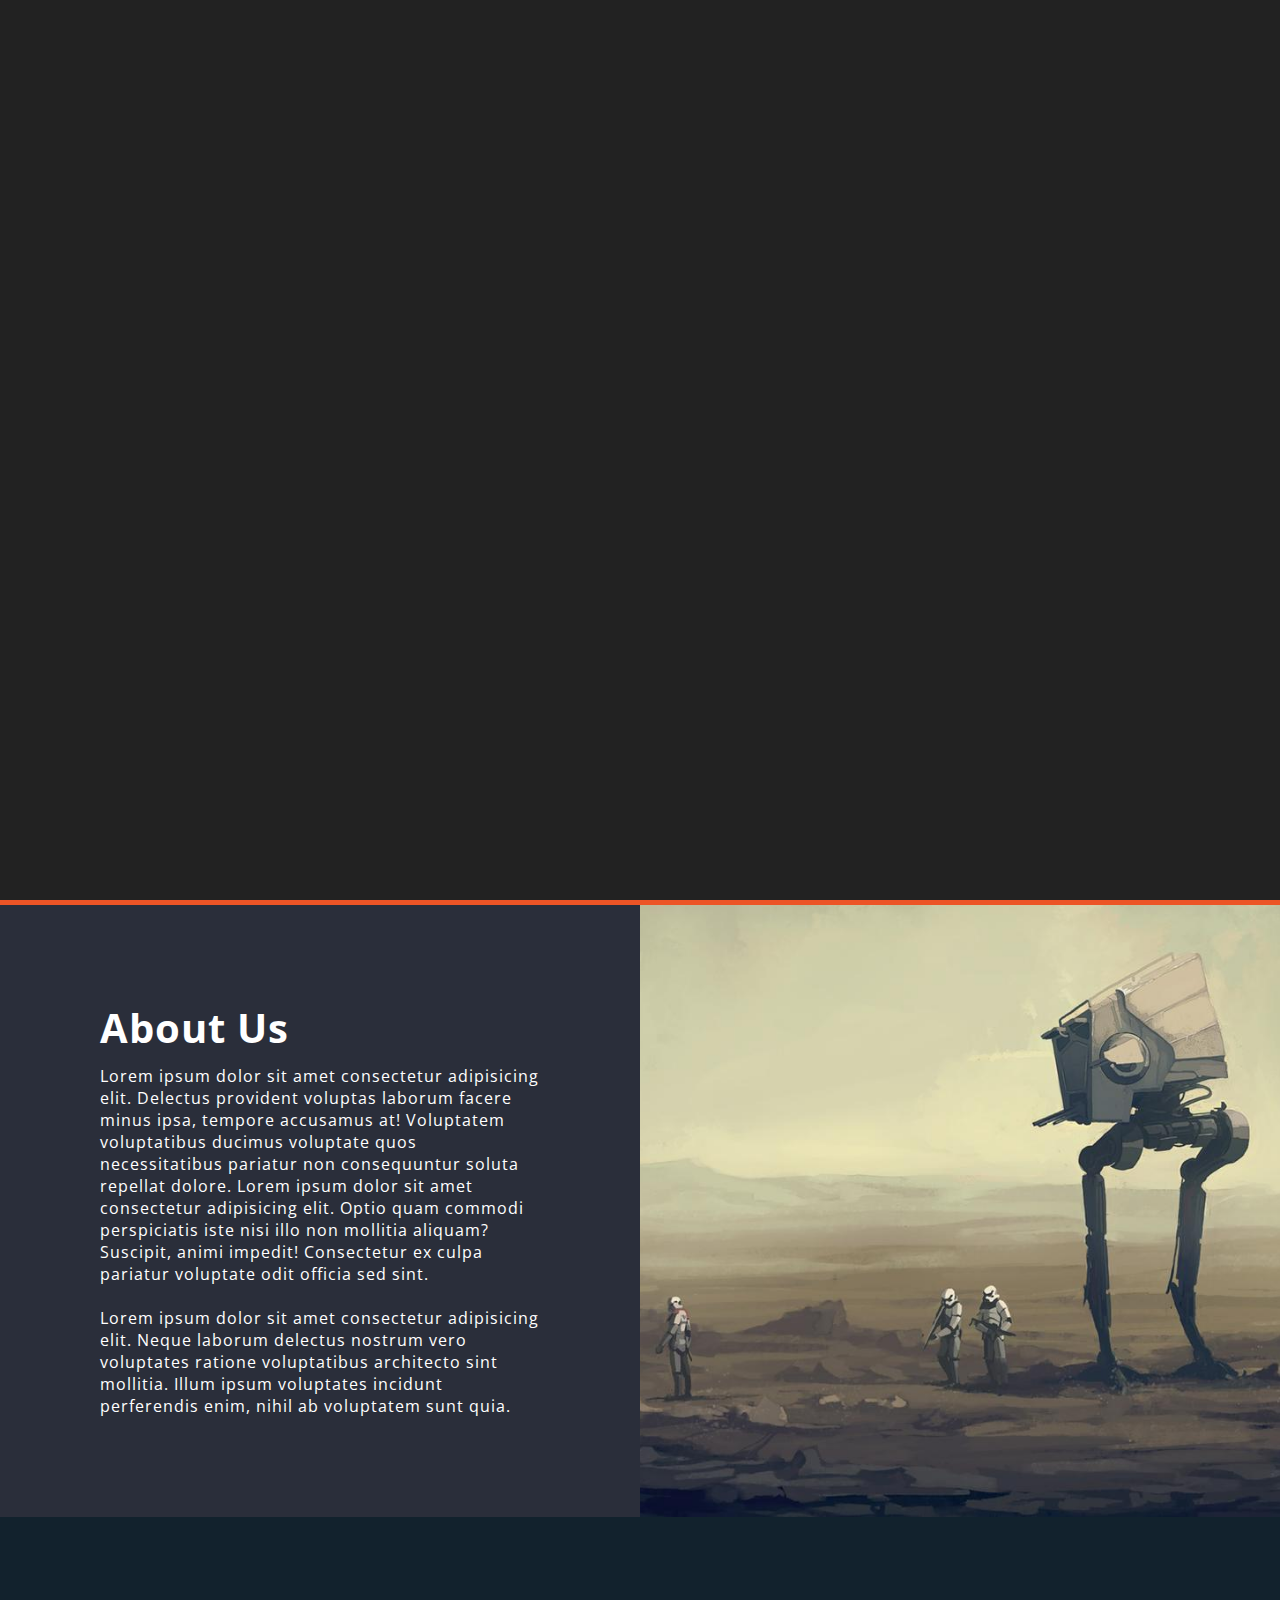
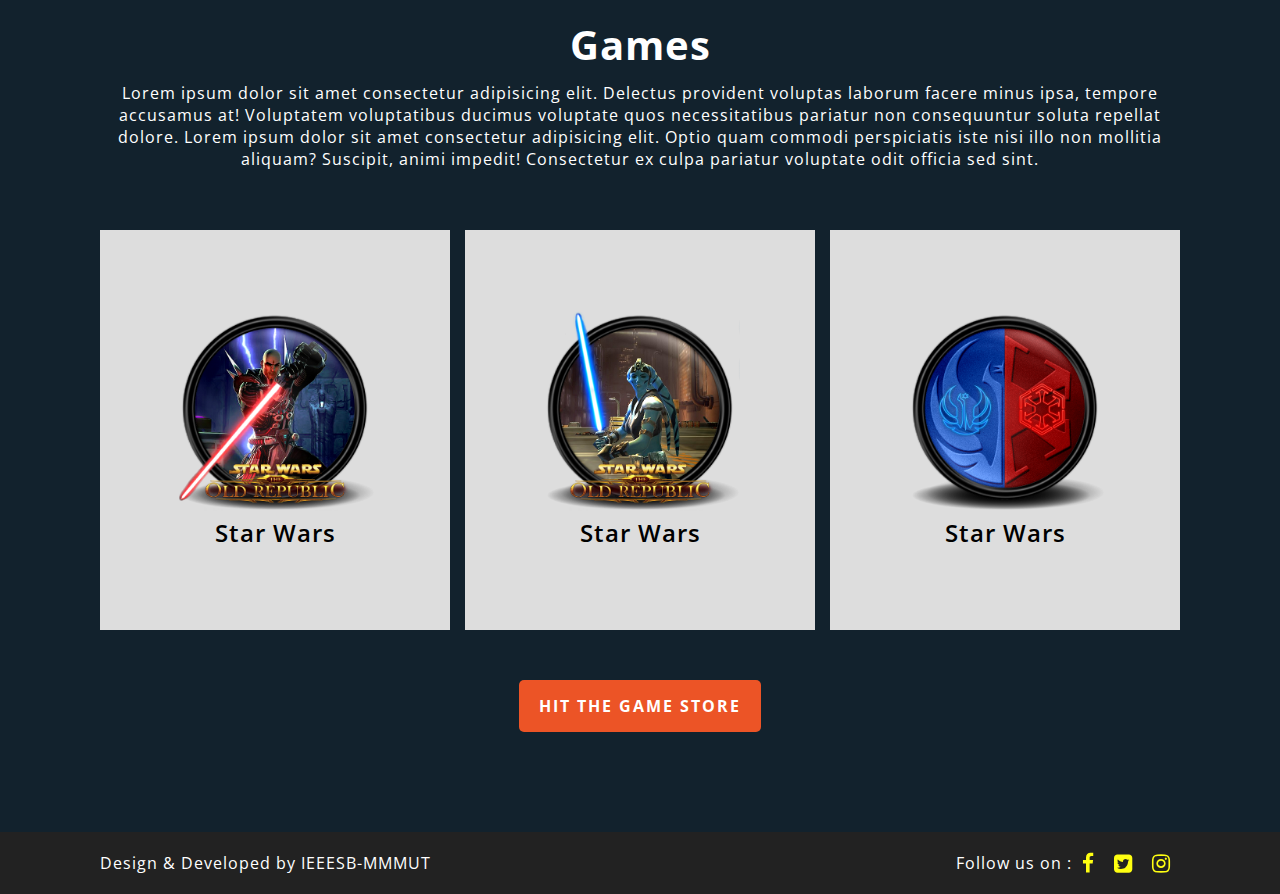
<file: index.html>
<!DOCTYPE html>
<html lang="en">

<head>
    <meta charset="UTF-8">
    <meta name="viewport" content="width=device-width, initial-scale=1.0">
    <title>Gamer Zone</title>
    <link rel="icon" href="./assets/img/favicon.ico" type="image/icon type">
    <link rel="stylesheet" href="./assets/css/style.css">
    <link rel="stylesheet" href="https://stackpath.bootstrapcdn.com/font-awesome/4.7.0/css/font-awesome.min.css"
        integrity="sha384-wvfXpqpZZVQGK6TAh5PVlGOfQNHSoD2xbE+QkPxCAFlNEevoEH3Sl0sibVcOQVnN" crossorigin="anonymous">
    </style>
</head>

<body>
    <!--Header Start-->
    <section class="header">
        <div class="content">
            <div>
                <h2>Gaming Zone</h2>
                <p>
                    Lorem ipsum dolor sit amet, consectetur adipisicing elit. Iste ratione, eius nihil velit tempore
                    quos
                    possimus dolorem consequuntur vero officiis assumenda iusto, nisi quod, fugiat nam nostrum corrupti
                    exercitationem saepe? Lorem ipsum dolor sit amet consectetur adipisicing elit. Doloribus qui, minima
                    voluptatum ratione labore architecto dolor fuga repellendus reiciendis possimus veniam, deleniti
                    perferendis in quam nobis nulla illo quia aut?
                </p>
                <a href="#games">Explore</a>
            </div>
        </div>
        <div class="imgBox">
            <img src="./assets/img/watchdogs.png" alt="">
        </div>
        <ul class="nav" id='nav'>
            <li><a href="#" class="active">Home</a></li>
            <li><a href="#about">About</a></li>
            <li><a href="#">Game Store</a></li>
            <li><a href="#">Contact Us</a></li>
        </ul>
        <ul class="social">
            <li><a href="#">Facebook</a></li>
            <li><a href="#">Instagram</a></li>
            <li><a href="#">Twitter</a></li>
        </ul>
    </section>
    <span class="menuIcon" id='toggle' onclick="menuToggle()"></span>
    <!--Header End-->

    <!--About Start-->
    <section class="about" id="about">
        <div class="content">
            <h2 class="heading">About Us</h2>
            <p class="text">
                Lorem ipsum dolor sit amet consectetur adipisicing elit. Delectus provident voluptas laborum facere
                minus ipsa, tempore accusamus at! Voluptatem voluptatibus ducimus voluptate quos necessitatibus pariatur
                non consequuntur soluta repellat dolore. Lorem ipsum dolor sit amet consectetur adipisicing elit. Optio
                quam commodi perspiciatis iste nisi illo non mollitia aliquam? Suscipit, animi impedit! Consectetur ex
                culpa pariatur voluptate odit officia sed sint. <br><br>
                Lorem ipsum dolor sit amet consectetur adipisicing elit. Neque laborum delectus nostrum vero voluptates
                ratione voluptatibus architecto sint mollitia. Illum ipsum voluptates incidunt perferendis enim, nihil
                ab voluptatem sunt quia.
            </p>
        </div>
        <div class="imgBx"></div>
    </section>
    <!--About End-->

    <!--Games Start-->
    <section class="games" id='games'>
        <h2 class="heading">Games</h2>
        <p class="text">
            Lorem ipsum dolor sit amet consectetur adipisicing elit. Delectus provident voluptas laborum facere
            minus ipsa, tempore accusamus at! Voluptatem voluptatibus ducimus voluptate quos necessitatibus pariatur
            non consequuntur soluta repellat dolore. Lorem ipsum dolor sit amet consectetur adipisicing elit. Optio
            quam commodi perspiciatis iste nisi illo non mollitia aliquam? Suscipit, animi impedit! Consectetur ex
            culpa pariatur voluptate odit officia sed sint.
        </p>
        <div class="container">
            <div class="gameBx">
                <div>
                    <img src="./assets/img/games/swor_1.png" alt="">
                    <h2>Star Wars</h2>
                </div>
            </div>
            <div class="gameBx">
                <div>
                    <img src="./assets/img/games/swor_2.png" alt="">
                    <h2>Star Wars</h2>
                </div>
            </div>
            <div class="gameBx">
                <div>
                    <img src="./assets/img/games/swor_3.png" alt="">
                    <h2>Star Wars</h2>
                </div>
            </div>
        </div>
        <a href="#">Hit the Game Store</a>
    </section>
    <!--About End-->

    <!--Footer Start-->
    <section class="footer">
        <p class="text">Design & Developed by IEEESB-MMMUT</p>
        <ul>
            <p class="text">Follow us on : </p>
            <li><a href="#"><i class="fa fa-lg fa-facebook"></i></a></li>
            <li><a href="#"><i class="fa fa-lg fa-twitter-square"></i></a></li>
            <li><a href="#"><i class="fa fa-lg fa-instagram"></i></a></li>
        </ul>
    </section>
    <!--Footer End-->

    <script src="./assets/js/main.js"></script>
    <script src="./assets/js/cart.js"></script>
</body>

</html>
</file>
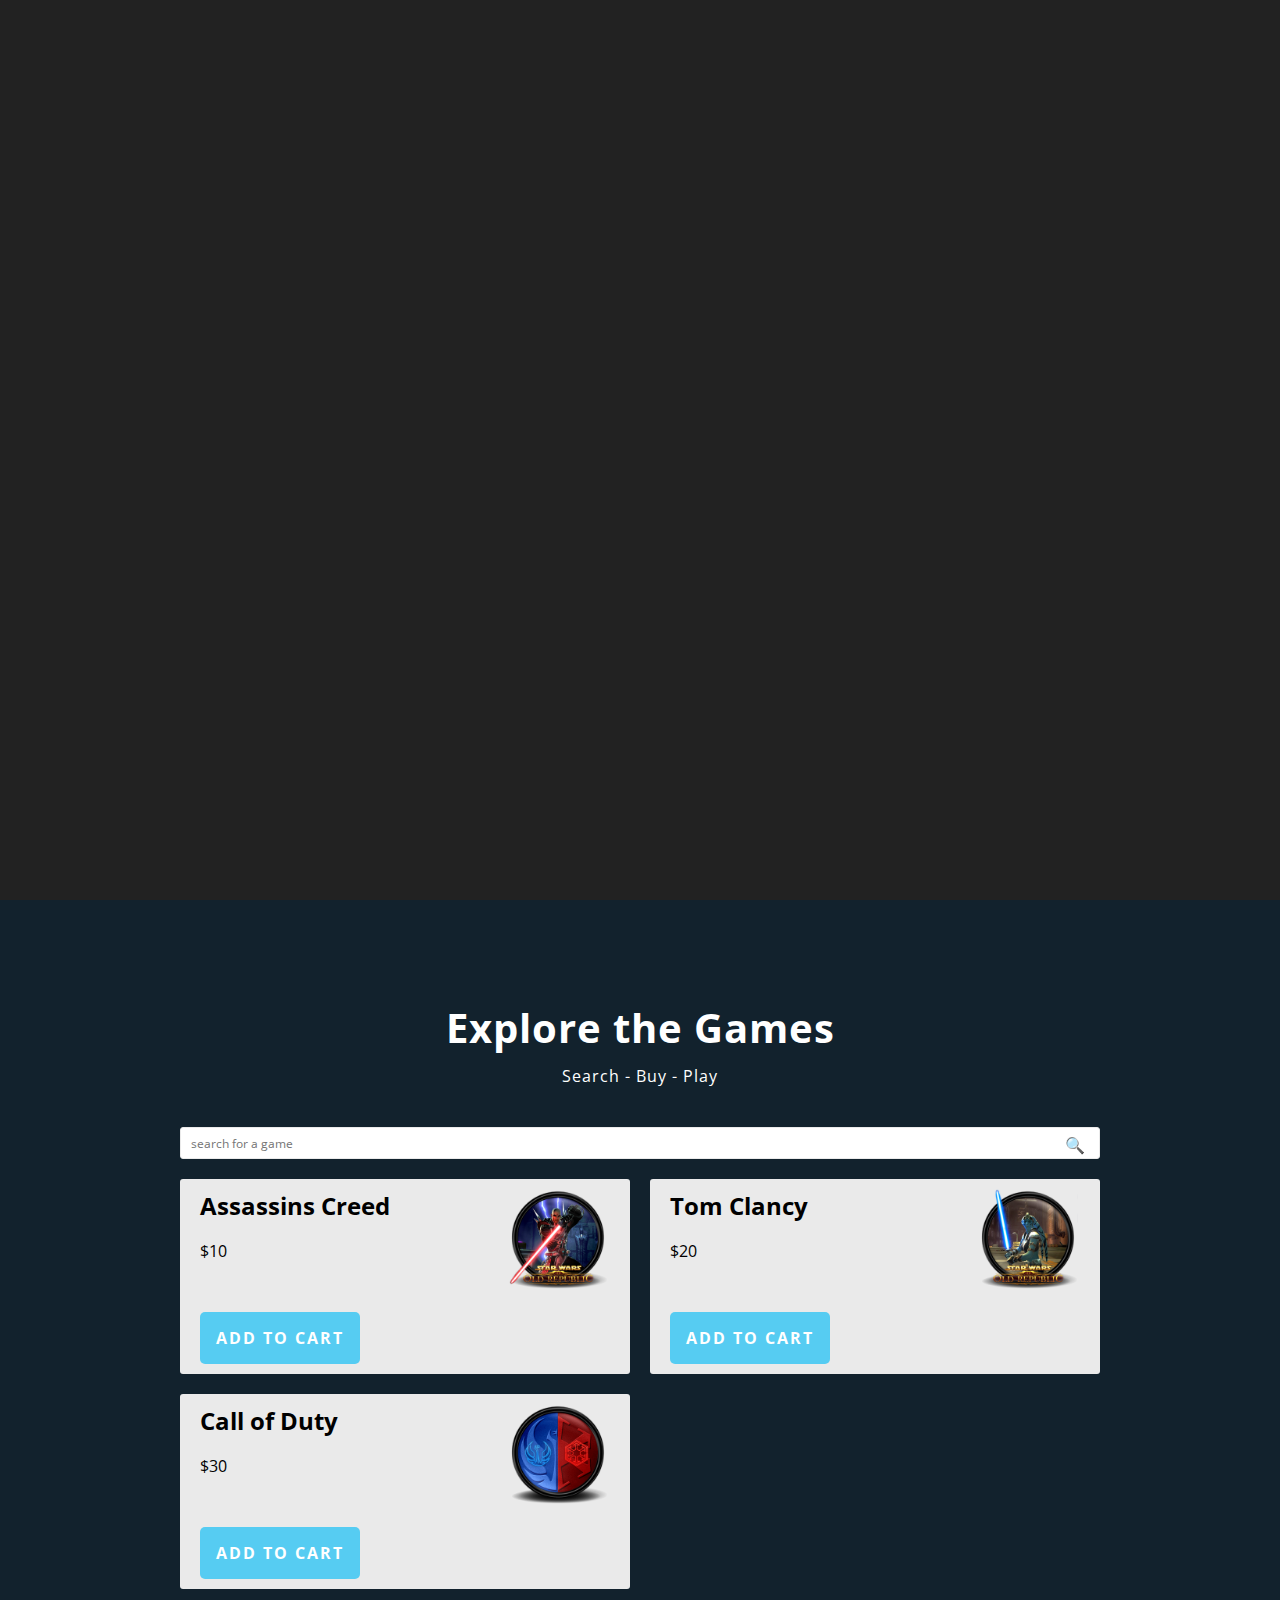
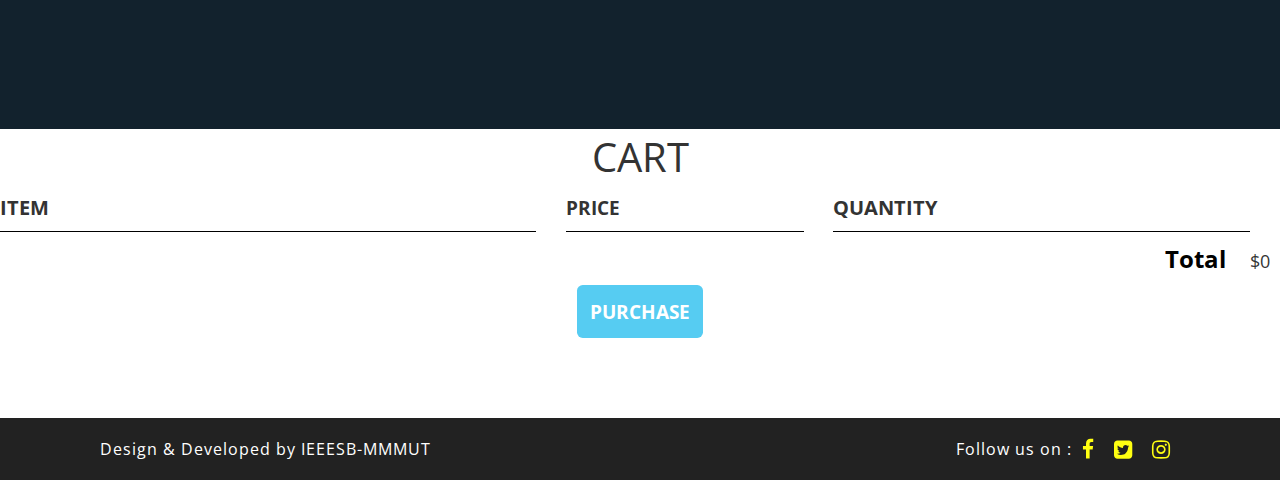
<file: store.html>
<!DOCTYPE html>
<html lang="en">

<head>
    <meta charset="UTF-8">
    <meta name="viewport" content="width=device-width, initial-scale=1.0">
    <title>Gamer Zone | Store</title>
    <link rel="icon" href="./assets/img/favicon.ico" type="image/icon type">
    <link rel="stylesheet" href="./assets/css/style.css">
    <link rel="stylesheet" href="https://stackpath.bootstrapcdn.com/font-awesome/4.7.0/css/font-awesome.min.css"
        integrity="sha384-wvfXpqpZZVQGK6TAh5PVlGOfQNHSoD2xbE+QkPxCAFlNEevoEH3Sl0sibVcOQVnN" crossorigin="anonymous">

    <script src="./assets/js/cart.js" async></script>
    <script src="./assets/js/search.js" async></script>
</head>

<body>
    <!--Header Start-->
    <section class="header">
        <div class="content">
            <div>
                <h2>Gaming Zone</h2>
                <p>
                    Lorem ipsum dolor sit amet, consectetur adipisicing elit. Iste ratione, eius nihil velit tempore
                    quos
                    possimus dolorem consequuntur vero officiis assumenda iusto, nisi quod, fugiat nam nostrum corrupti
                    exercitationem saepe? Lorem ipsum dolor sit amet consectetur adipisicing elit. Doloribus qui, minima
                    voluptatum ratione labore architecto dolor fuga repellendus reiciendis possimus veniam, deleniti
                    perferendis in quam nobis nulla illo quia aut?
                </p>
                <a href="#games">Explore</a>
            </div>
        </div>
        <div class="imgBox">
            <img src="./assets/img/watchdogs.png" alt="">
        </div>
        <ul class="nav" id='nav'>
            <li><a href="./index.html">Home</a></li>
            <li><a href="#about">About</a></li>
            <li><a href="#" class="active">Game Store</a></li>
            <li><a href="#">Contact Us</a></li>
        </ul>
        <ul class="social">
            <li><a href="#">Facebook</a></li>
            <li><a href="#">Instagram</a></li>
            <li><a href="#">Twitter</a></li>
        </ul>
    </section>
    <span class="menuIcon" id='toggle' onclick="menuToggle()"></span>
    <!--Header End-->

    <!--Games Start-->
    <section class="gamesList" id='games'>
        <h2 class="heading">Explore the Games</h2>
        <p class="text">
            Search - Buy - Play
        </p>
        <div class="container">
            <div id="searchWrapper">
                <input type="text" name="searchBar" id="searchBar" placeholder="search for a game" />
            </div>
            <ul id="gamesList"></ul>
        </div>
    </section>
    <!--Game End-->

    <!--Cart Start-->
    <section class="container content-section">
        <h2 class="section-header">CART</h2>
        <div class="cart-row">
            <span class="cart-item cart-header cart-column">ITEM</span>
            <span class="cart-price cart-header cart-column">PRICE</span>
            <span class="cart-quantity cart-header cart-column">QUANTITY</span>
        </div>
        <div class="cart-items">
        </div>
        <div class="cart-total">
            <strong class="cart-total-title">Total</strong>
            <span class="cart-total-price">$0</span>
        </div>
        <button class="btn btn-primary btn-purchase" type="button">PURCHASE</button>
    </section>
    <!--Cart End-->

    <!--Footer Start-->
    <section class="footer">
        <p class="text">Design & Developed by IEEESB-MMMUT</p>
        <ul>
            <p class="text">Follow us on : </p>
            <li><a href="#"><i class="fa fa-lg fa-facebook"></i></a></li>
            <li><a href="#"><i class="fa fa-lg fa-twitter-square"></i></a></li>
            <li><a href="#"><i class="fa fa-lg fa-instagram"></i></a></li>
        </ul>
    </section>
    <!--Footer End-->
    <script src="./assets/js/main.js"></script>
</body>

</html>
</file>
<file: assets/css/style.css>
@import url('https://fonts.googleapis.com/css?family=Open+Sans:300,400,600,700,800&display=swap');

* {
  margin: 0;
  padding: 0;
  box-sizing: border-box;
  font-family: 'Open Sans', sans-serif;
  scroll-behavior: smooth;
}

/* Header */
.header {
  position: relative;
  widows: 100%;
  min-height: 100vh;
  background: #222;
  display: flex;
  justify-content: space-between;
  align-items: center;
}

.header::before {
  content: '';
  position: absolute;
  top: 0;
  left: 0;
  width: 100%;
  height: 100%;
  background: #ec5426;
  clip-path: polygon(60% 0, 100% 0, 100% 100%, 88% 100%);
  animation: fade-in 0.5s ease-in forwards;
  animation-delay: 1.5s;
  opacity: 0;
}
.header .content {
  position: relative;
  padding: 100px 50px 100px 150px;
  box-sizing: border-box;
  animation: right-in 0.5s ease-in forwards;
  animation-delay: 0.5s;
  opacity: 0;
}

.header .content h2 {
  color: #ec5426;
  font-size: 3em;
  font-weight: 800;
}

.header .content p {
  color: #fff;
  font-size: 1.2em;
}

.header .content a {
  position: relative;
  display: inline-block;
  padding: 15px 30px;
  margin-top: 20px;
  border-radius: 5px;
  background: #ec5426;
  color: #fff;
  text-decoration: none;
  text-transform: uppercase;
  font-size: 1em;
  font-weight: 700;
  letter-spacing: 2px;
}

.header .imgBox {
  position: relative;
  padding-right: 150px;
}

.header .imgBox img {
  max-width: 500px;
  filter: drop-shadow(15px 10px 10px #000);
  animation: fade-in 0.5s ease-in forwards;
  animation-delay: 2s;
  opacity: 0;
}

.social {
  position: absolute;
  bottom: 75px;
  left: 150px;
  display: flex;
  animation: left-in 0.5s ease-in forwards;
  animation-delay: 1s;
  opacity: 0;
}

.social li {
  list-style: none;
}

.social li a {
  text-decoration: none;
  color: #999;
  margin-right: 30px;
  font-size: 0.9em;
  transition: ease-in-out 0.4s;
}

.social li a:hover {
  color: #fff;
}

.nav {
  position: absolute;
  top: 75px;
  left: 150px;
  display: flex;
  border-left: 5px solid #ec5426;
  padding-left: 20px;
  animation: left-in 0.5s ease-in forwards;
  animation-delay: 0s;
  opacity: 0;
}

.nav li {
  list-style: none;
}

.nav li a {
  text-decoration: none;
  color: #fff;
  margin-right: 30px;
  font-size: 1.1em;
  text-transform: uppercase;
  font-weight: 700;
  transition: ease-in-out 0.4s;
}

.nav li a.active,
.nav li a:hover {
  color: #ec5426;
}

@keyframes fade-in {
  0% {
    opacity: 0;
  }
  100% {
    opacity: 1;
  }
}

@keyframes left-in {
  0% {
    transform: translateX(-200px);
    opacity: 0;
  }
  100% {
    transform: translateX(0px);
    opacity: 1;
  }
}

@keyframes right-in {
  0% {
    transform: translateX(200px);
    opacity: 0;
  }
  100% {
    transform: translateX(0px);
    opacity: 1;
  }
}

/* About */
.about::before {
  content: '';
  position: absolute;
  width: 100%;
  border-top: 5px solid #ec5426;
}
.about {
  position: relative;
  width: 100%;
  display: flex;
}

.about .content {
  background: #2a2e3a;
  padding: 100px;
  width: 50%;
}

.heading {
  color: #fff;
  font-size: 2.5em;
  font-weight: 700;
  letter-spacing: 1px;
  margin-bottom: 10px;
}

.text {
  color: #fff;
  font-size: 1em;
  letter-spacing: 1px;
}

.about .imgBx {
  background: url(../img/star_wars.jpg);
  width: 50%;
  background-size: cover;
  background-position: center;
}

/* Games */

.games {
  background-color: #12222d;
  padding: 100px;
  text-align: center;
}

.games .container {
  width: 100%;
  display: flex;
  justify-content: space-between;
  align-items: center;
  flex-wrap: wrap;
  margin-top: 60px;
}

.games .container .gameBx {
  position: relative;
  background: #ddd;
  width: 350px;
  height: 400px;
  display: flex;
  justify-content: center;
  align-items: center;
}

.games .container .gameBx img {
  max-width: 200px;
}

.games .container .gameBx h2 {
  font-weight: 600;
  font-size: 1.5em;
  letter-spacing: 1px;
}

.games a {
  position: relative;
  display: inline-block;
  padding: 15px 20px;
  margin-top: 50px;
  border-radius: 5px;
  background: #ec5426;
  color: #fff;
  text-decoration: none;
  text-transform: uppercase;
  font-size: 1em;
  font-weight: 700;
  letter-spacing: 2px;
  transition: 0.5s;
}

.games a:hover {
  background: transparent;
  color: #ec5426;
  border: 2px solid #ec5426;
}

/* Game Store */
.gamesList {
  background-color: #12222d;
  padding: 100px;
  text-align: center;
}
.gamesList .container {
  padding: 40px;
  margin: 0 auto;
  max-width: 1000px;
  text-align: center;
}

#gamesList {
  padding-inline-start: 0;
  margin-top: 20px;
  display: grid;
  grid-template-columns: repeat(auto-fit, minmax(320px, 1fr));
  grid-gap: 20px;
}

.game {
  list-style-type: none;
  background-color: #eaeaea;
  border-radius: 3px;
  padding: 10px 20px;
  display: grid;
  grid-template-columns: 3fr 1fr;
  grid-template-areas:
    'name image'
    'price image'
    'addBtn image';
  text-align: left;
}

.game h2 {
  grid-area: name;
  margin-bottom: 0px;
}

.game p {
  grid-area: price;
  margin: 0;
  margin-top: 18px;
}

.game img {
  max-height: 100px;
  grid-area: image;
}

.game button {
  grid-area: addBtn;
  position: relative;
  display: inline-block;
  width: 160px;
  padding: 15px;
  margin-top: 50px;
  border-radius: 5px;
  background: #56ccf2;
  color: #fff;
  text-decoration: none;
  text-transform: uppercase;
  font-size: 1em;
  font-weight: 700;
  letter-spacing: 2px;
  transition: 0.5s;
}

#searchBar {
  width: 100%;
  height: 32px;
  border-radius: 3px;
  border: 1px solid #eaeaea;
  padding: 5px 10px;
  font-size: 12px;
}

#searchWrapper {
  position: relative;
}

#searchWrapper::after {
  content: '🔍';
  position: absolute;
  top: 7px;
  right: 15px;
}

.btn {
  text-align: center;
  vertical-align: middle;
  padding: 0.67em 0.67em;
  cursor: pointer;
}

.btn-primary {
  color: white;
  background-color: #56ccf2;
  margin-top: 10px;
  border: none;
  border-radius: 0.3em;
  font-weight: bold;
}

.btn-primary:hover {
  background-color: #2d9cdb;
}

/* Cart */
.section-header {
  font-weight: normal;
  color: #333;
  text-align: center;
  font-size: 2.5em;
}

.cart-header {
  font-weight: bold;
  font-size: 1.25em;
  color: #333;
}

.cart-column {
  display: flex;
  align-items: center;
  border-bottom: 1px solid black;
  margin-right: 1.5em;
  padding-bottom: 10px;
  margin-top: 10px;
}

.cart-row {
  display: flex;
}

.cart-item {
  width: 45%;
}

.cart-price {
  width: 20%;
  font-size: 1.2em;
  color: #333;
}

.cart-quantity {
  width: 35%;
}

.cart-item-title {
  color: #333;
  margin-left: 0.5em;
  font-size: 1.2em;
}

.cart-item-image {
  width: 75px;
  height: auto;
  border-radius: 10px;
}

.btn-danger {
  color: white;
  background-color: #eb5757;
  border: none;
  border-radius: 0.3em;
  font-weight: bold;
}

.btn-danger:hover {
  background-color: #cc4c4c;
}

.cart-quantity-input {
  height: 34px;
  width: 50px;
  border-radius: 5px;
  border: 1px solid #56ccf2;
  background-color: #eee;
  color: #333;
  padding: 0;
  text-align: center;
  font-size: 1.2em;
  margin-right: 25px;
}

.cart-row:last-child {
  border-bottom: 1px solid black;
}

.cart-row:last-child .cart-column {
  border: none;
}

.cart-total {
  text-align: end;
  margin-top: 10px;
  margin-right: 10px;
}

.cart-total-title {
  font-weight: bold;
  font-size: 1.5em;
  color: black;
  margin-right: 20px;
}

.cart-total-price {
  color: #333;
  font-size: 1.1em;
}

.btn-purchase {
  display: block;
  margin: 10px auto 80px auto;
  font-size: 1.2em;
}

/* footer */
.footer {
  background: #222;
  padding: 20px 100px;
  display: flex;
  justify-content: space-between;
  align-items: center;
}

.footer ul {
  display: flex;
  justify-content: center;
  align-items: center;
}

.footer ul li {
  list-style: none;
}

.footer ul li a {
  text-decoration: none;
  display: inline-block;
  margin: 0 10px;
}

.footer ul li a:hover {
  color: #ec5426;
}

.footer ul li a i {
  filter: invert(1);
  max-width: 20px;
}

/* Responsiveness */
@media (max-width: 991px) {
  /* header */
  .menuIcon {
    position: fixed;
    top: 40px;
    right: 40px;
    width: 30px;
    height: 30px;
    background: url('../img/menu.png');
    filter: invert(1) drop-shadow(3px 2px 2px #000);
    background-size: 30px;
    cursor: pointer;
    background-repeat: no-repeat;
    z-index: 1000;
  }

  .menuIcon.active {
    background: url('../img/close.png');
    filter: invert(1);
    background-size: 30px;
    cursor: pointer;
    background-repeat: no-repeat;
    z-index: 1000;
  }

  .nav {
    position: fixed;
    top: 0;
    left: -100%;
    width: 100%;
    height: 100%;
    background: rgba(0, 0, 0, 0.95);
    flex-direction: column;
    z-index: 11;
    border: none;
    padding: 50px;
  }

  .nav.active {
    left: 0;
  }
  .nav li {
    margin: 5px 0;
  }

  .header {
    flex-direction: column-reverse;
    justify-content: center;
  }

  .header:before {
    clip-path: polygon(0 0, 100% 0, 100% 10%, 0 26%);
  }

  .header .content {
    padding: 50px;
    margin-bottom: 30px;
  }

  .header .content h2 {
    font-size: 2em;
  }

  .header .content p {
    font-size: 1em;
  }

  .header .content a {
    font-size: 0.8em;
    padding: 10px;
  }

  .header .imgBox {
    max-width: 100%;
    display: flex;
    justify-content: center;
    align-items: center;
    padding-right: 0;
    margin-top: 20px;
  }

  .header .imgBox img {
    max-width: 300px;
  }

  .social {
    left: 50px;
    bottom: 30px;
  }

  /* about */
  .about {
    flex-direction: column-reverse;
  }
  .about .content,
  .about .imgBx {
    width: 100%;
    padding: 50px;
    min-height: 400px;
    text-align: center;
  }

  /* games */
  .games {
    padding: 50px;
  }

  .games .container {
    justify-content: center;
    margin-top: 20px;
  }

  .games .container .gameBx {
    margin: 20px;
    width: 300px;
    height: 350px;
  }

  .games a {
    font-size: 0.8em;
    padding: 10px;
  }

  /* Games List */
  .gamesList {
    padding: 50px;
  }

  .gamesList .container {
    justify-content: center;
    margin-top: 20px;
  }

  #gamesList {
    justify-content: center;
    align-items: center;
  }

  /* footer */
  .footer {
    padding: 20px 50px;
    flex-direction: column-reverse;
    text-align: center;
  }

  .footer ul {
    margin-bottom: 20px;
  }
}
</file>
